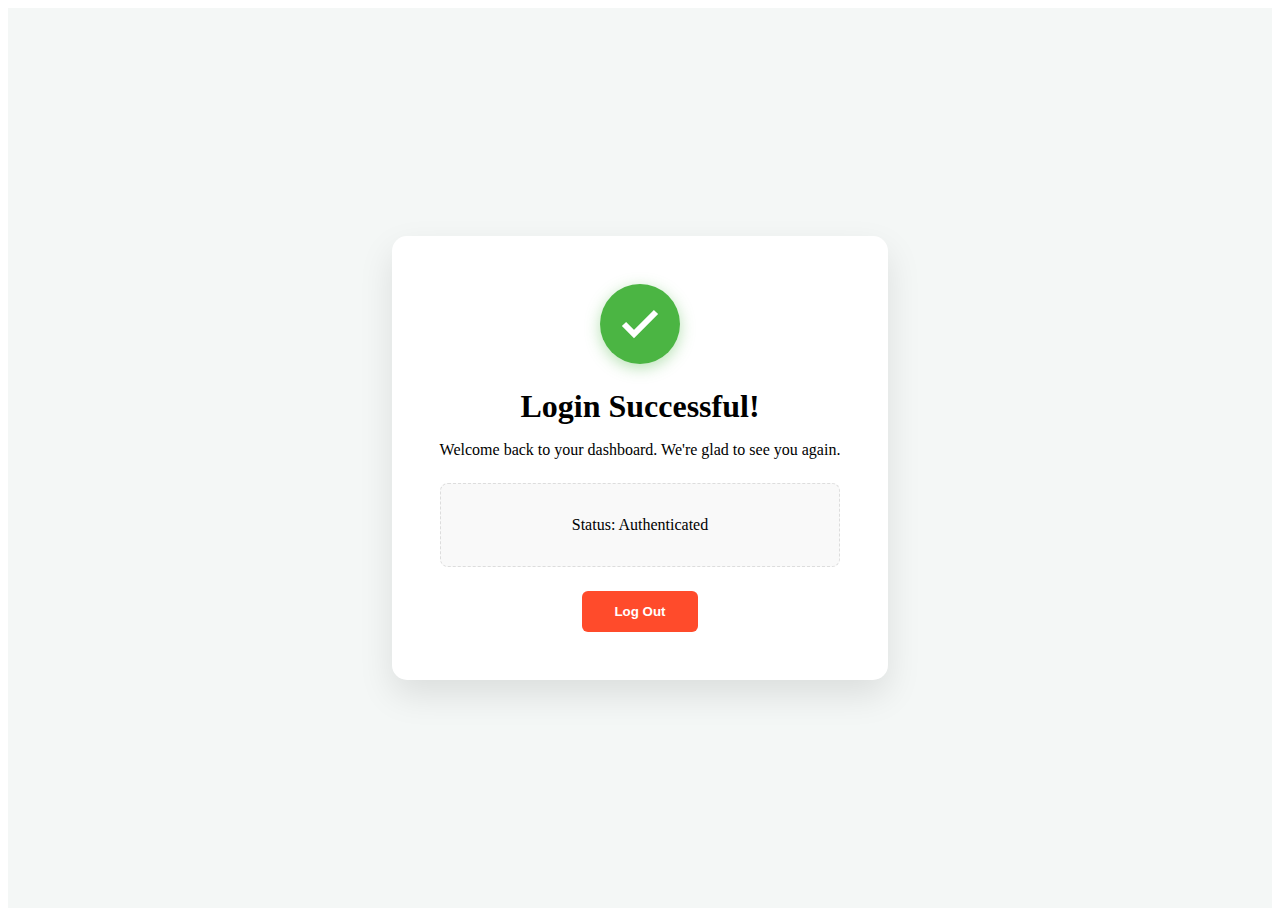
<file: result.html>
<!DOCTYPE html>
<html lang="en">
<head>
    <meta charset="UTF-8">
    <meta name="viewport" content="width=device-width, initial-scale=1.0">
    <title>Success | Welcome Home</title>
    <link rel="stylesheet" href="result.css">
</head>
<body>
    <div class="success-container">
        <div class="success-card">
            <div class="icon-circle">
                <svg viewBox="0 0 24 24" width="48" height="48" stroke="white" stroke-width="3" fill="none">
                    <polyline points="20 6 9 17 4 12"></polyline>
                </svg>
            </div>
            <h1 style="color: black;">Login Successful!</h1>
            <p>Welcome back to your dashboard. We're glad to see you again.</p>
            
            <div class="user-info">
                <p>Status: <span id="user-status">Authenticated</span></p>
            </div>

            <button onclick="window.location.href='login.html'" class="logout-btn">Log Out</button>
        </div>
    </div>
</body>
</html>
</file>
<file: result.css>
/* Success Page Specific Styles */
body{
    color: black;
}
.success-container {
    background: #f4f7f6; /* A calmer background */
    height: 100vh;
    display: flex;
    justify-content: center;
    align-items: center;
}

.success-card {
    background: white;
    padding: 3rem;
    border-radius: 15px;
    box-shadow: 0 15px 35px rgba(0,0,0,0.1);
    text-align: center;
    max-width: 450px;
}

.icon-circle {
    background: #4bb543;
    width: 80px;
    height: 80px;
    border-radius: 50%;
    display: flex;
    justify-content: center;
    align-items: center;
    margin: 0 auto 1.5rem;
    box-shadow: 0 4px 15px rgba(75, 181, 67, 0.4);
}

.success-card h1 {
    color: #333;
    margin-bottom: 1rem;
}

.user-info {
    background: #f9f9f9;
    padding: 1rem;
    border-radius: 8px;
    margin: 1.5rem 0;
    border: 1px dashed #ddd;
}

.logout-btn {
    background: #ff4b2b;
    color: white;
    border: none;
    padding: 0.8rem 2rem;
    border-radius: 6px;
    cursor: pointer;
    font-weight: 600;
    transition: transform 0.2s;
}

.logout-btn:hover {
    transform: scale(1.05);
}
</file>
